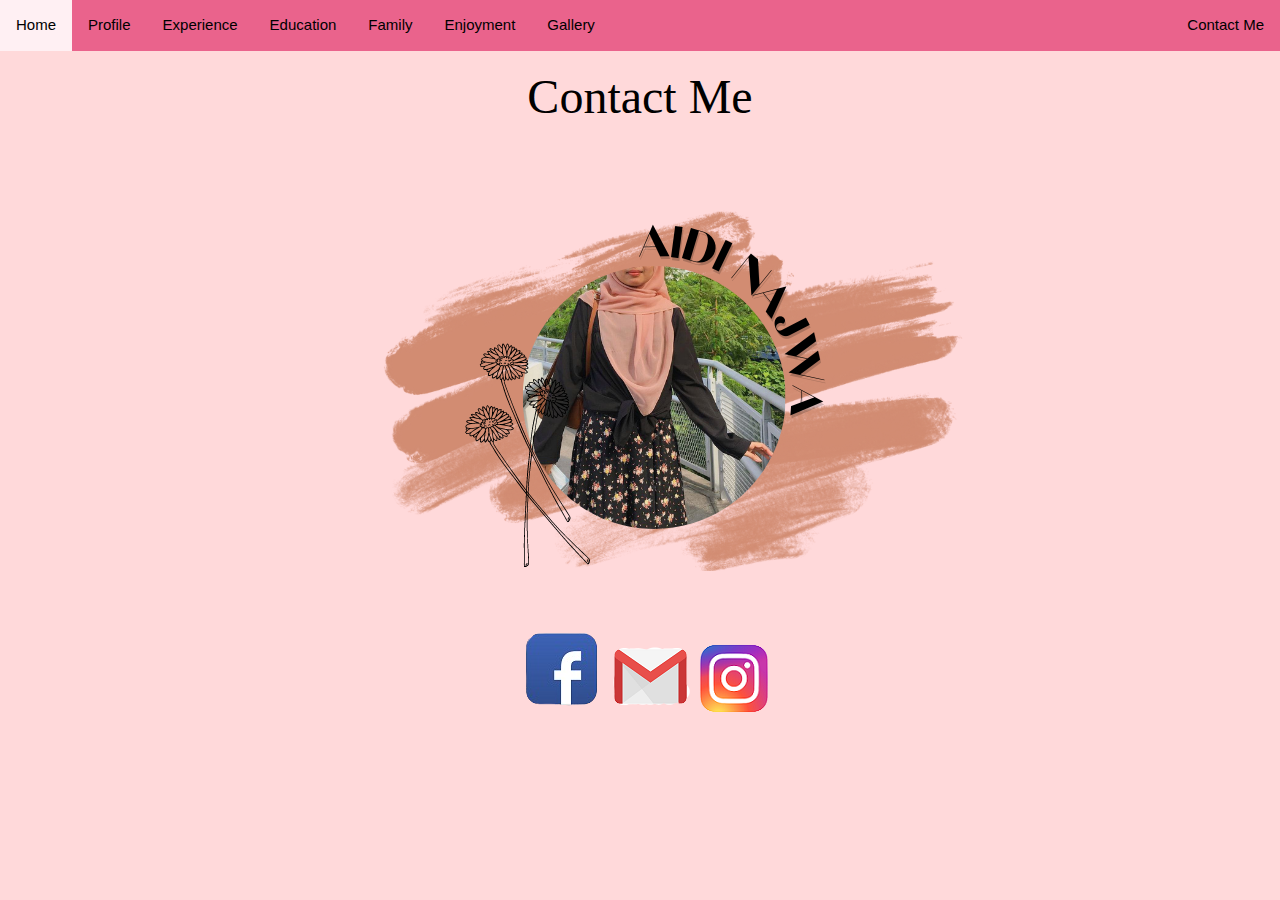
<file: contactme.html>
<html> 
<head> 
<meta name="viewport" content="width=device-width, initial-scale=1"> 
<meta content="text/html; charset=iso-8859-2" http-equiv="Content-Type"> 
<link rel="stylesheet" href="https://www.w3schools.com/w3css/4/w3.css"> 
<style> 
.mySlides {display:none;} 
</style> 
</head> 
<body bgcolor=#ffd9da> 
<style> 
 
ul { 
  list-style-type: none; 
  margin: 0; 
  padding: 0; 
  overflow: hidden; 
  background-color: #ea638c; 
} 
 
li { 
  float: left; 
} 
 
li a { 
  display: block; 
  color: black; 
  text-align: center; 
  padding: 14px 16px; 
  text-decoration: none; 
} 
 
li a:hover { 
  background-color: #fff0f3; 
} 
</style> 
</head> 
<body> 
 
<ul> 
  <li><a class="active" href=index.html>Home</a></li> 
  <li><a href="profile.html">Profile</a></li> 
  <li><a href="experience.html">Experience</a></li> 
  <li><a href="education.html">Education</a></li> 
  <li><a href="family.html">Family</a></li> 
  <li><a href="enjoyment.html">Enjoyment</a></li> 
  <li><a href="gallery.html">Gallery</a></li> 
  <li style="float:right"><a class="active" href="contactme.html">Contact Me</a></li>
</ul> 

<h2 style align="center"><font size="18"><font face="Barlow">Contact Me</font></font></h2>
<style>
<ul type="circle">
</style>
</head>
<body>
<center><img src="images/contactme.png"border="2"
<br>
<center><a href="https://web.facebook.com/aidinajwa.mohdsharudin/"><img src="images/facebook.png"></a> <a href="https://mail.google.com/mail/u/0/#inbox"><img src="images/email.png"></a> <a href="https://www.instagram.com/aidinjwa/"><img src="images/instagram.png"></a>

</body>
</html>
</file>
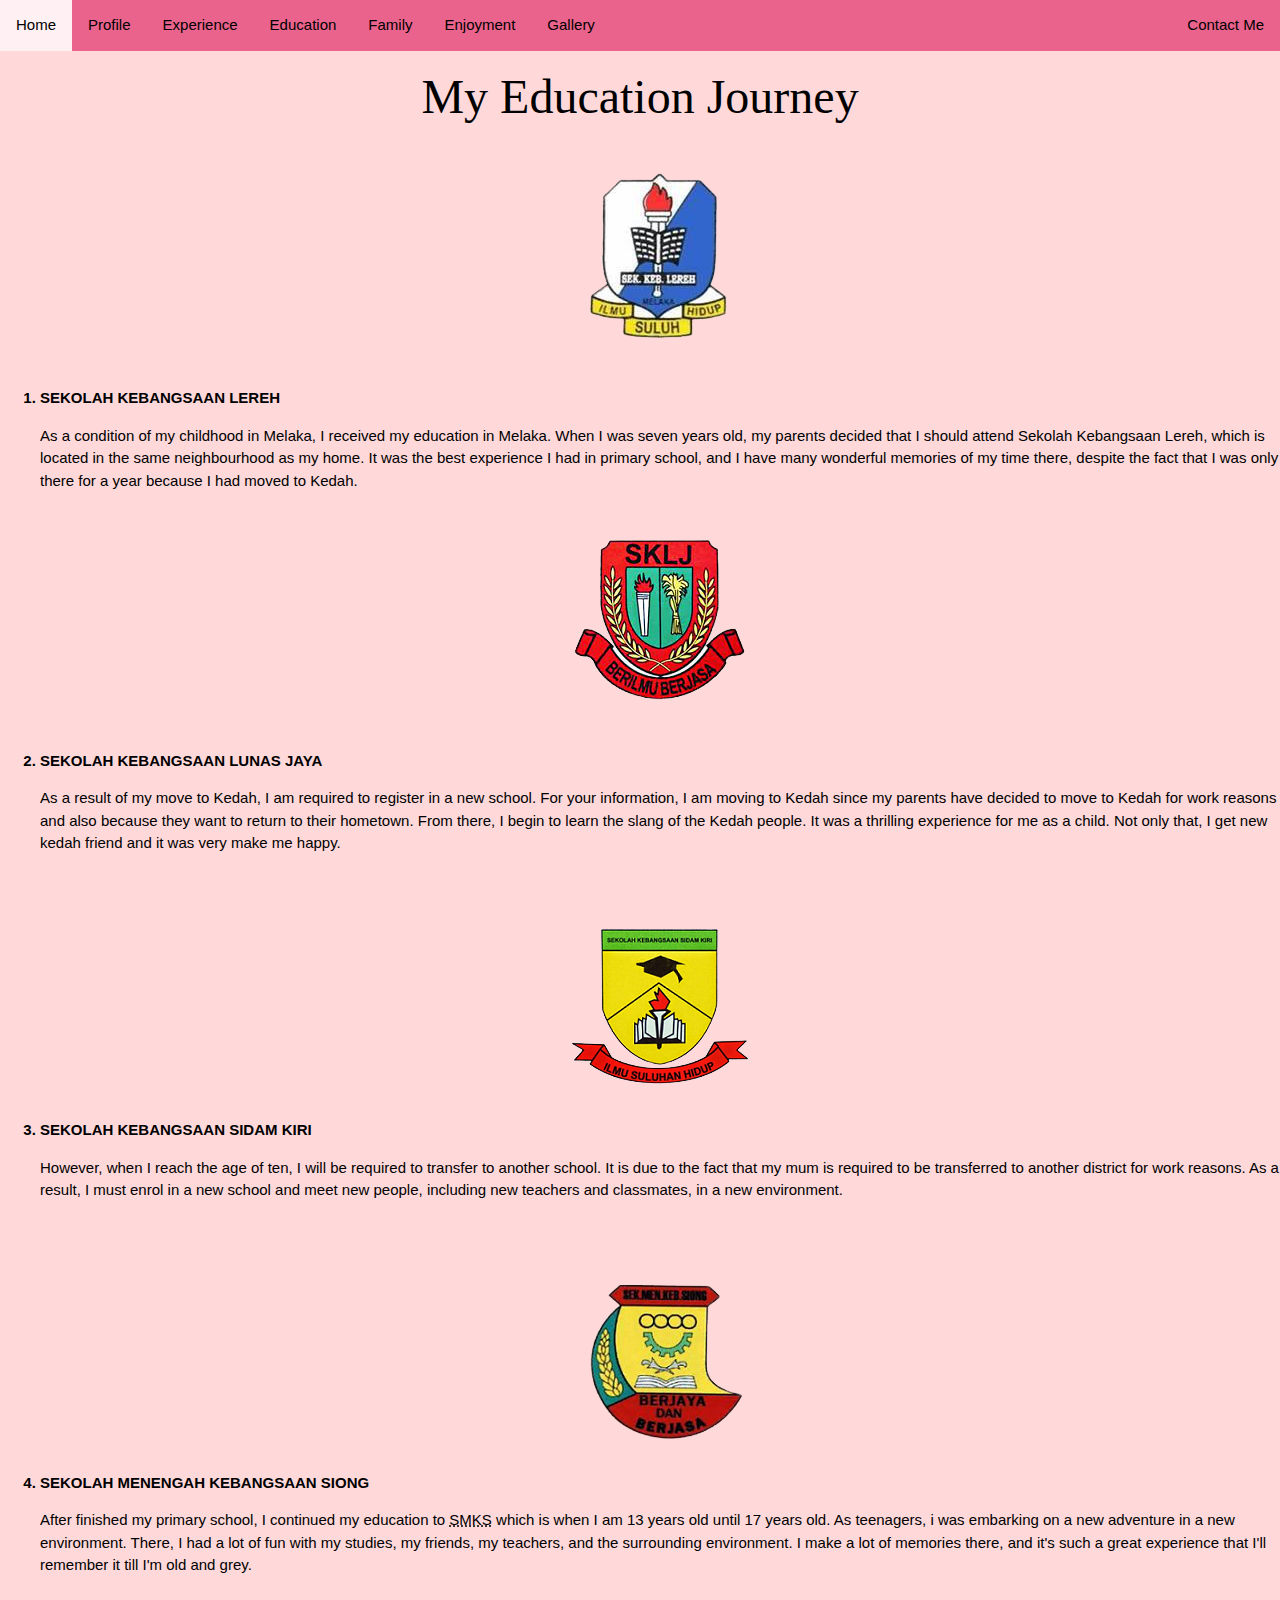
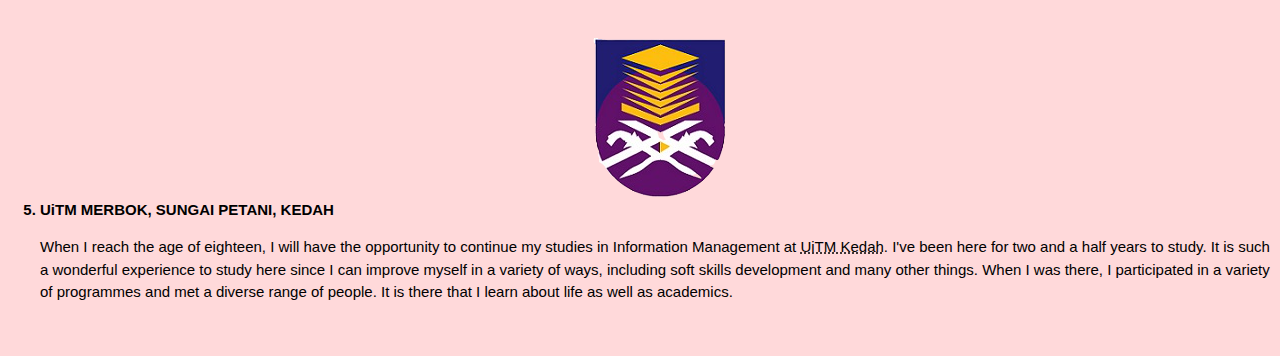
<file: education.html>
<html> 
<head> 
<title>education</title> 
<meta name="viewport" content="width=device-width, initial-scale=1"> 
<meta content="text/html; charset=iso-8859-2" http-equiv="Content-Type"> 
<link rel="stylesheet" href="https://www.w3schools.com/w3css/4/w3.css"> 
<style> 
.mySlides {display:none;} 
</style> 
</head> 
<body bgcolor=#ffd9da> 
<style> 
 
ul { 
  list-style-type: none; 
  margin: 0; 
  padding: 0; 
  overflow: hidden; 
  background-color: #ea638c; 
} 
 
li { 
  float: left; 
} 
 
li a { 
  display: block; 
  color: black; 
  text-align: center; 
  padding: 14px 16px; 
  text-decoration: none; 
} 
 
li a:hover { 
  background-color: #fff0f3; 
} 
</style> 
</head> 
<body> 
 
<ul> 
  <li><a class="active" href=index.html>Home</a></li> 
  <li><a href="profile.html">Profile</a></li> 
  <li><a href="experience.html">Experience</a></li> 
  <li><a href="education.html">Education</a></li> 
  <li><a href="family.html">Family</a></li> 
  <li><a href="enjoyment.html">Enjoyment</a></li> 
  <li><a href="gallery.html">Gallery</a></li> 
  <li style="float:right"><a class="active" href="contactme.html">Contact Me</a></li>
</ul> 

<h2 style align="center"><font size="18"><font face="Barlow">My Education Journey</font></font></h2>
<ol>
<br>
<center><img src="images/skl.png">
<br>
<br>
<br>
<b><li>SEKOLAH KEBANGSAAN LEREH</li></b>
<br>
<p align="left"> As a condition of my childhood in Melaka, I received my education in Melaka. When I was seven years old, my parents decided that I should attend Sekolah Kebangsaan Lereh, which is located in the same neighbourhood as my home. It was the best experience I had in primary school, and I have many wonderful memories of my time there, despite the fact that I was only there for a year because I had moved to Kedah.</p>
<br>
<center><img src="images/sklj.png">
<br>
<br>
<br>
<b><li>SEKOLAH KEBANGSAAN LUNAS JAYA</li></b>
<br>
<p align="left"> As a result of my move to Kedah, I am required to register in a new school. For your information, I am moving to Kedah since my parents have decided to move to Kedah for work reasons and also because they want to return to their hometown. From there, I begin to learn the slang of the Kedah people. It was a thrilling experience for me as a child. Not only that, I get new kedah friend and it was very make me happy.</p>
<br>
<br>
<center><img src="images/sksk.png">
<br>
<br>
<b><li>SEKOLAH KEBANGSAAN SIDAM KIRI</li></b>
<br>
<p align="left"> However, when I reach the age of ten, I will be required to transfer to another school. It is due to the fact that my mum is required to be transferred to another district for work reasons. As a result, I must enrol in a new school and meet new people, including new teachers and classmates, in a new environment. </p>
<br>
<br>
<br>
<center><img src="images/smks.png">
<br>
<br>
<b><li>SEKOLAH MENENGAH KEBANGSAAN SIONG</li></b>
<br>
<p align="left"> After finished my primary school, I continued my education to <abbr title="Sekolah Menengah Kebangsaan Siong">SMKS</abbr> which is when I am 13 years old until 17 years old. As teenagers, i was embarking on a new adventure in a new environment. There, I had a lot of fun with my studies, my friends, my teachers, and the surrounding environment. I make a lot of memories there, and it's such a great experience that I'll remember it till I'm old and grey.</p>
<br>
<br>
<center><img src="images/uitm.png">
<br>
<b><li>UiTM MERBOK, SUNGAI PETANI, KEDAH</li></b>
<br>
<p align="left"> When I reach the age of eighteen, I will have the opportunity to continue my studies in Information Management at <abbr title="Universiti Teknologi Mara">UiTM Kedah</abbr>. I've been here for two and a half years to study. It is such a wonderful experience to study here since I can improve myself in a variety of ways, including soft skills development and many other things. When I was there, I participated in a variety of programmes and met a diverse range of people. It is there that I learn about life as well as academics.</p>
<br>
</body>
</html>
</file>
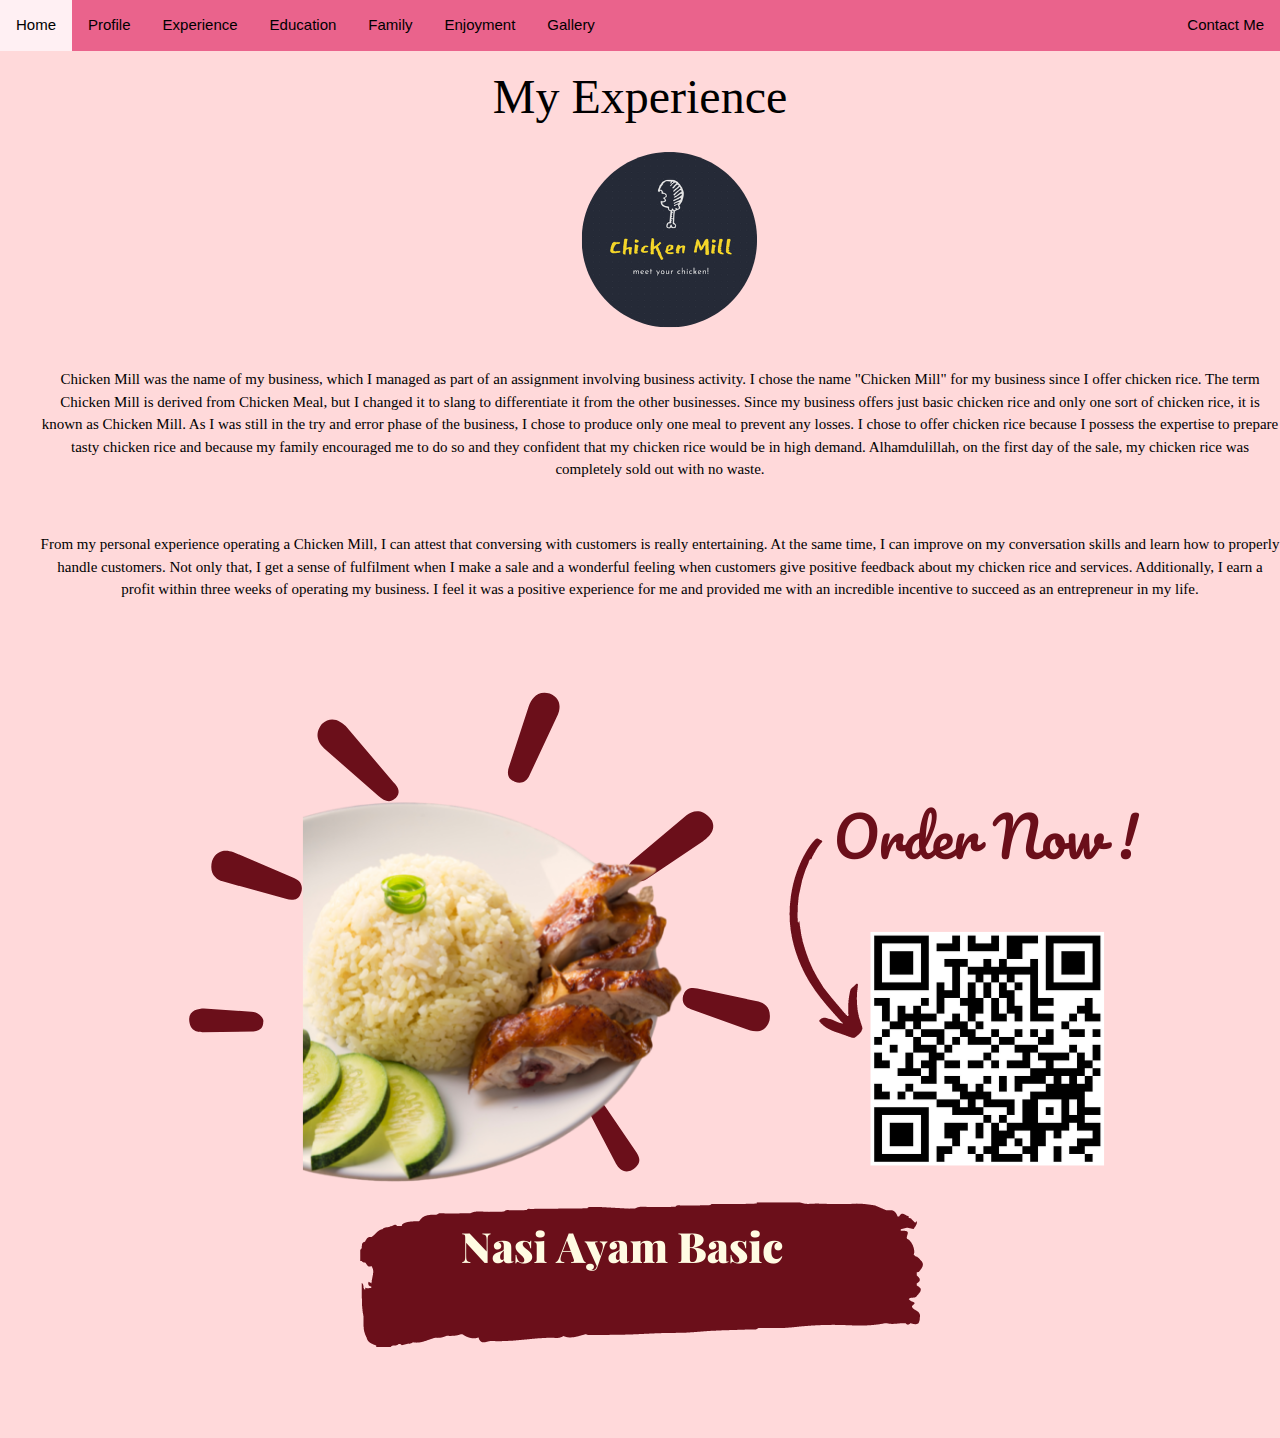
<file: experience.html>
<html> 
<head> 
<link rel="stylesheet" type="text/css" href="style.css" />
<title>Education</title> 
<meta name="viewport" content="width=device-width, initial-scale=1"> 
<meta content="text/html; charset=iso-8859-2" http-equiv="Content-Type"> 
<link rel="stylesheet" href="https://www.w3schools.com/w3css/4/w3.css"> 
<style> 
.mySlides {display:none;} 
</style> 
</head> 
<body bgcolor=#ffd9da> 
<style> 
 
ul { 
  list-style-type: none; 
  margin: 0; 
  padding: 0; 
  overflow: hidden; 
  background-color: #ea638c; 
} 
 
li { 
  float: left; 
} 
 
li a { 
  display: block; 
  color: black; 
  text-align: center; 
  padding: 14px 16px; 
  text-decoration: none; 
} 
 
li a:hover { 
  background-color: #fff0f3; 
} 
</style> 
</head> 
<body> 
 
<ul> 
  <li><a class="active" href=index.html>Home</a></li> 
  <li><a href="profile.html">Profile</a></li> 
  <li><a href="experience.html">Experience</a></li> 
  <li><a href="education.html">Education</a></li> 
  <li><a href="family.html">Family</a></li> 
  <li><a href="enjoyment.html">Enjoyment</a></li> 
  <li><a href="gallery.html">Gallery</a></li> 
  <li style="float:right"><a class="active" href="contactme.html">Contact Me</a></li>
</ul> 

<h2 style align="center"><font size="18"><font face="Barlow">My Experience</font></font></h2>
<ol>
<center><img src="images/logo.png">
<br>
<br>
<p align="left"> Chicken Mill was the name of my business, which I managed as part of an assignment involving business activity. I chose the name "Chicken Mill" for my business since I offer chicken rice. The term Chicken Mill is derived from Chicken Meal, but I changed it to slang to differentiate it from the other businesses. Since my business offers just basic chicken rice and only one sort of chicken rice, it is known as Chicken Mill. As I was still in the try and error phase of the business, I chose to produce only one meal to prevent any losses. I chose to offer chicken rice because I possess the expertise to prepare tasty chicken rice and because my family encouraged me to do so and they confident that my chicken rice would be in high demand. Alhamdulillah, on the first day of the sale, my chicken rice was completely sold out with no waste. </p>
<br>
<p align="left">From my personal experience operating a Chicken Mill, I can attest that conversing with customers is really entertaining. At the same time, I can improve on my conversation skills and learn how to properly handle customers. Not only that, I get a sense of fulfilment when I make a sale and a wonderful feeling when customers give positive feedback about my chicken rice and services. Additionally, I earn a profit within three weeks of operating my business. I feel it was a positive experience for me and provided me with an incredible incentive to succeed as an entrepreneur in my life. </p>
<br>
<center><img src="images/experience34.png">
</body>
</html>
</file>
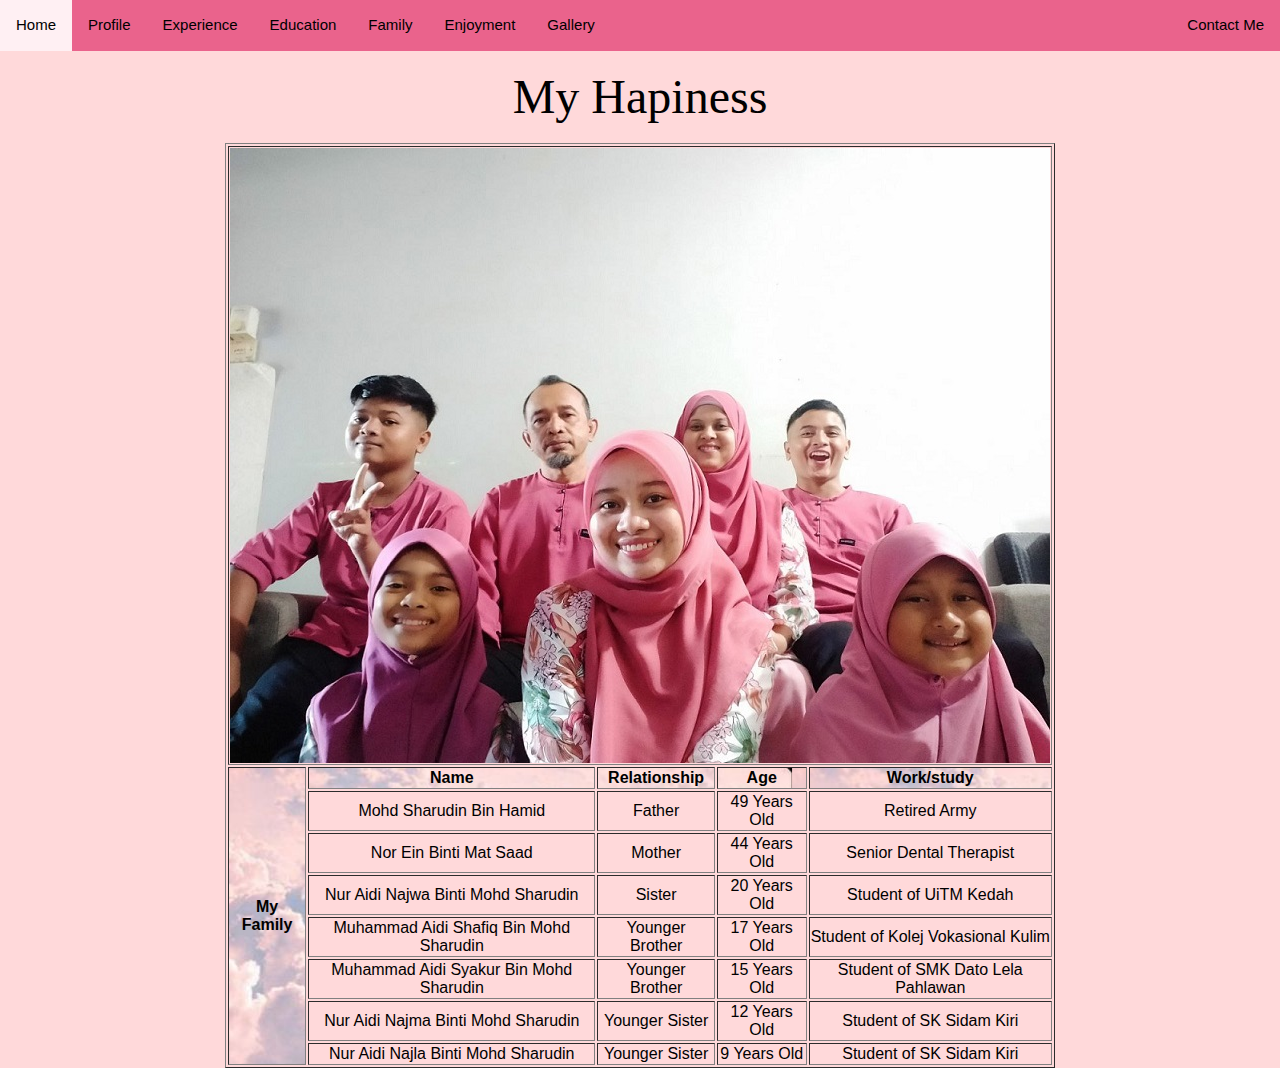
<file: family.html>
<html> 
<head> 
<title>Family</title> 
<meta name="viewport" content="width=device-width, initial-scale=1"> 
<meta content="text/html; charset=iso-8859-2" http-equiv="Content-Type"> 
<link rel="stylesheet" href="https://www.w3schools.com/w3css/4/w3.css"> 
<style> 
.mySlides {display:none;} 
</style> 
</head> 
<body bgcolor=#ffd9da> 
<style> 
 
ul { 
  list-style-type: none; 
  margin: 0; 
  padding: 0; 
  overflow: hidden; 
  background-color: #ea638c; 
} 
 
li { 
  float: left; 
} 
 
li a { 
  display: block; 
  color: black; 
  text-align: center; 
  padding: 14px 16px; 
  text-decoration: none; 
} 
 
li a:hover { 
  background-color: #fff0f3; 
} 
</style> 
</head> 
<body> 
 
<ul> 
  <li><a class="active" href=index.html>Home</a></li> 
  <li><a href="profile.html">Profile</a></li> 
  <li><a href="experience.html">Experience</a></li> 
  <li><a href="education.html">Education</a></li> 
  <li><a href="family.html">Family</a></li> 
  <li><a href="enjoyment.html">Enjoyment</a></li> 
  <li><a href="gallery.html">Gallery</a></li> 
  <li style="float:right"><a class="active" href="contactme.html">Contact Me</a></li>
</ul> 

<title>HTML Table</title>
</head>
<body>
<h2 style align="center"><font size="18"><font face="Barlow">My Hapiness</font></font></h2>
<table border="1" width= "50%" align="center">
<tr>
<td COLSPAN="5"align="center"><img src="images/family.jpg"></td>
<tr align="center" table background= "images/background1.jpg">
<th ROWSPAN="8">My Family</th>
<th>Name</th>
<th>Relationship</th>
<th>Age</th>
<th>Work/study </th>
</tr>
<tr align="center">
<td>Mohd Sharudin Bin Hamid</td>
<td>Father</td>
<td>49 Years Old</td>
<td>Retired Army</td>
</tr>
<tr align="center">
<td>Nor Ein Binti Mat Saad</td>
<td>Mother</td>
<td>44 Years Old</td>
<td>Senior Dental Therapist</td>
</tr>
<tr align="center">
<td>Nur Aidi Najwa Binti Mohd Sharudin</td>
<td>Sister</td>
<td>20 Years Old</td>
<td>Student of UiTM Kedah</td>
</tr>
<tr align="center">
<td>Muhammad Aidi Shafiq Bin Mohd Sharudin</td>
<td>Younger Brother</td>
<td>17 Years Old</td>
<td>Student of Kolej Vokasional Kulim</td>
</tr>
<tr align="center">
<td>Muhammad Aidi Syakur Bin Mohd Sharudin</td>
<td>Younger Brother</td>
<td>15 Years Old</td>
<td>Student of SMK Dato Lela Pahlawan</td>
</tr>
<tr align="center">
<td>Nur Aidi Najma Binti Mohd Sharudin</td>
<td>Younger Sister</td>
<td>12 Years Old</td>
<td>Student of SK Sidam Kiri</td>
</tr>
<tr align="center">
<td>Nur Aidi Najla Binti Mohd Sharudin</td>
<td>Younger Sister</td>
<td>9 Years Old</td>
<td>Student of SK Sidam Kiri</td>
</tr>
</body>
</html>
</file>
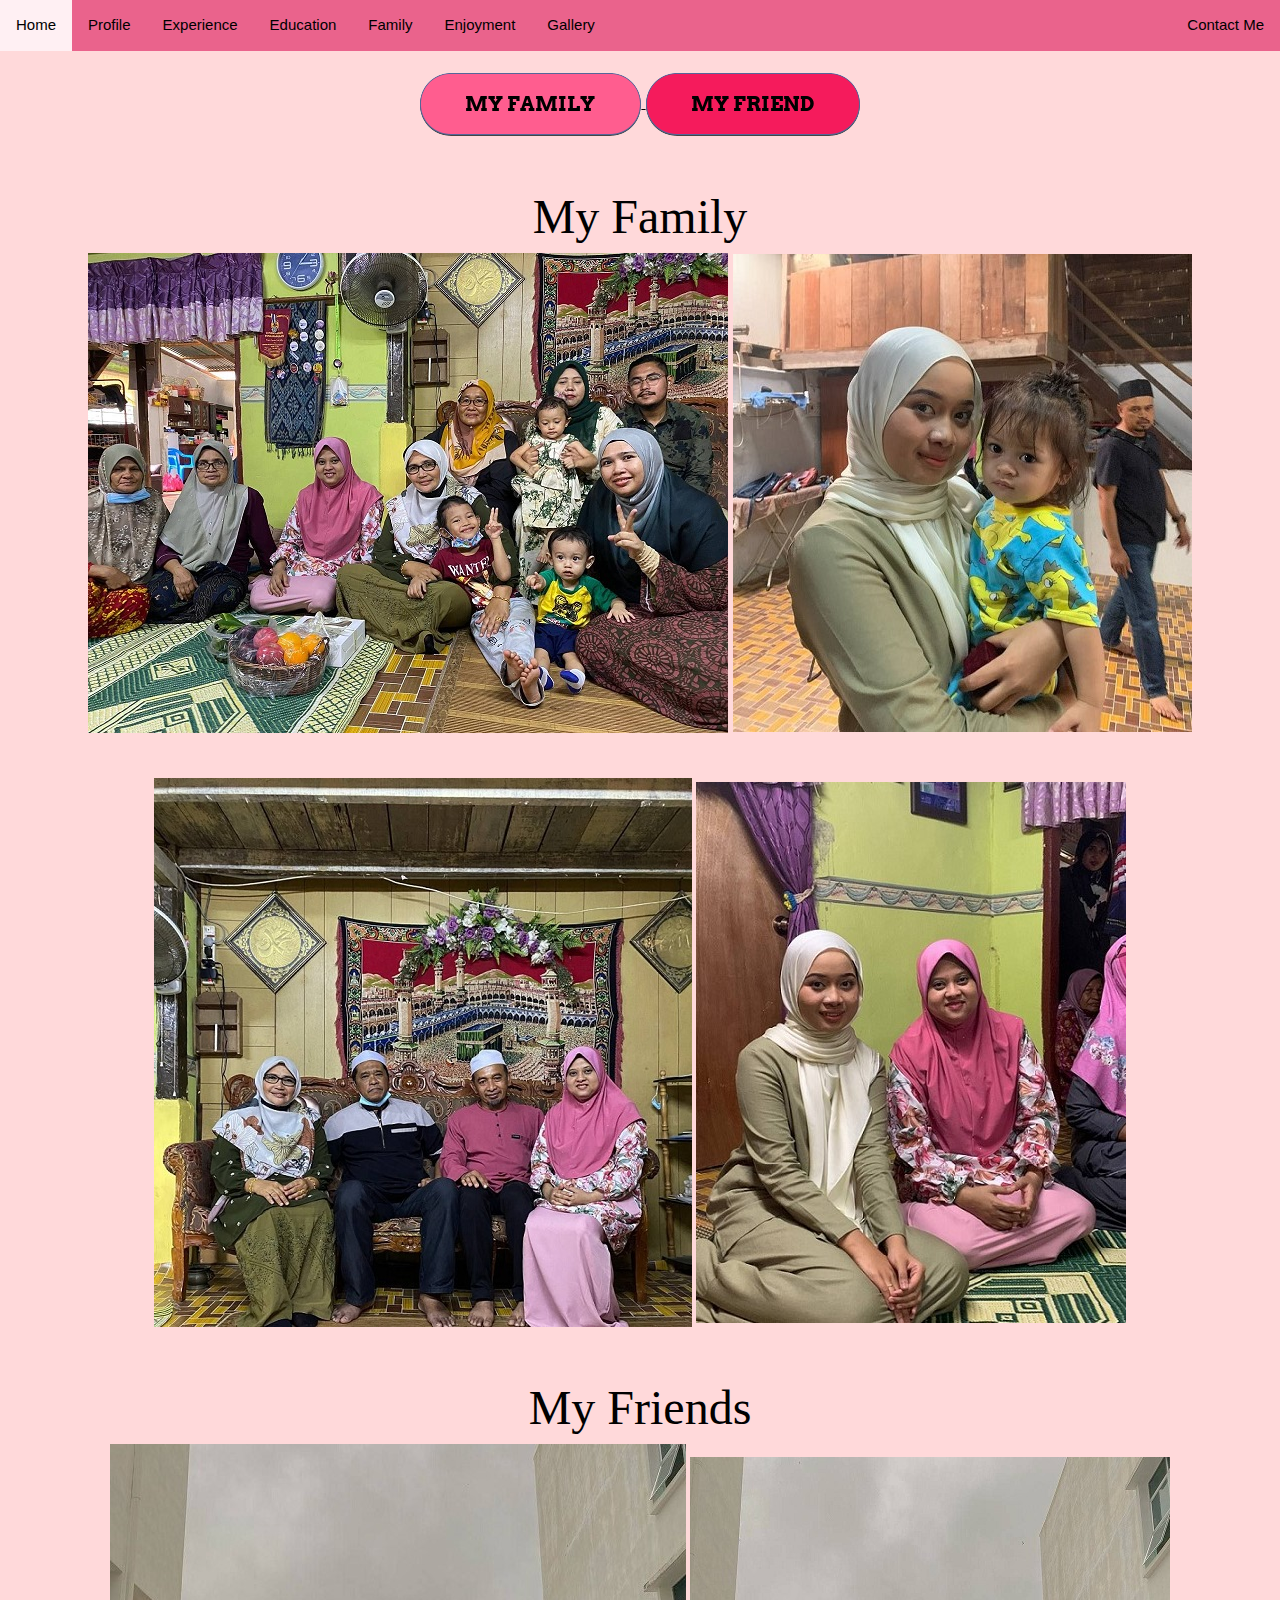
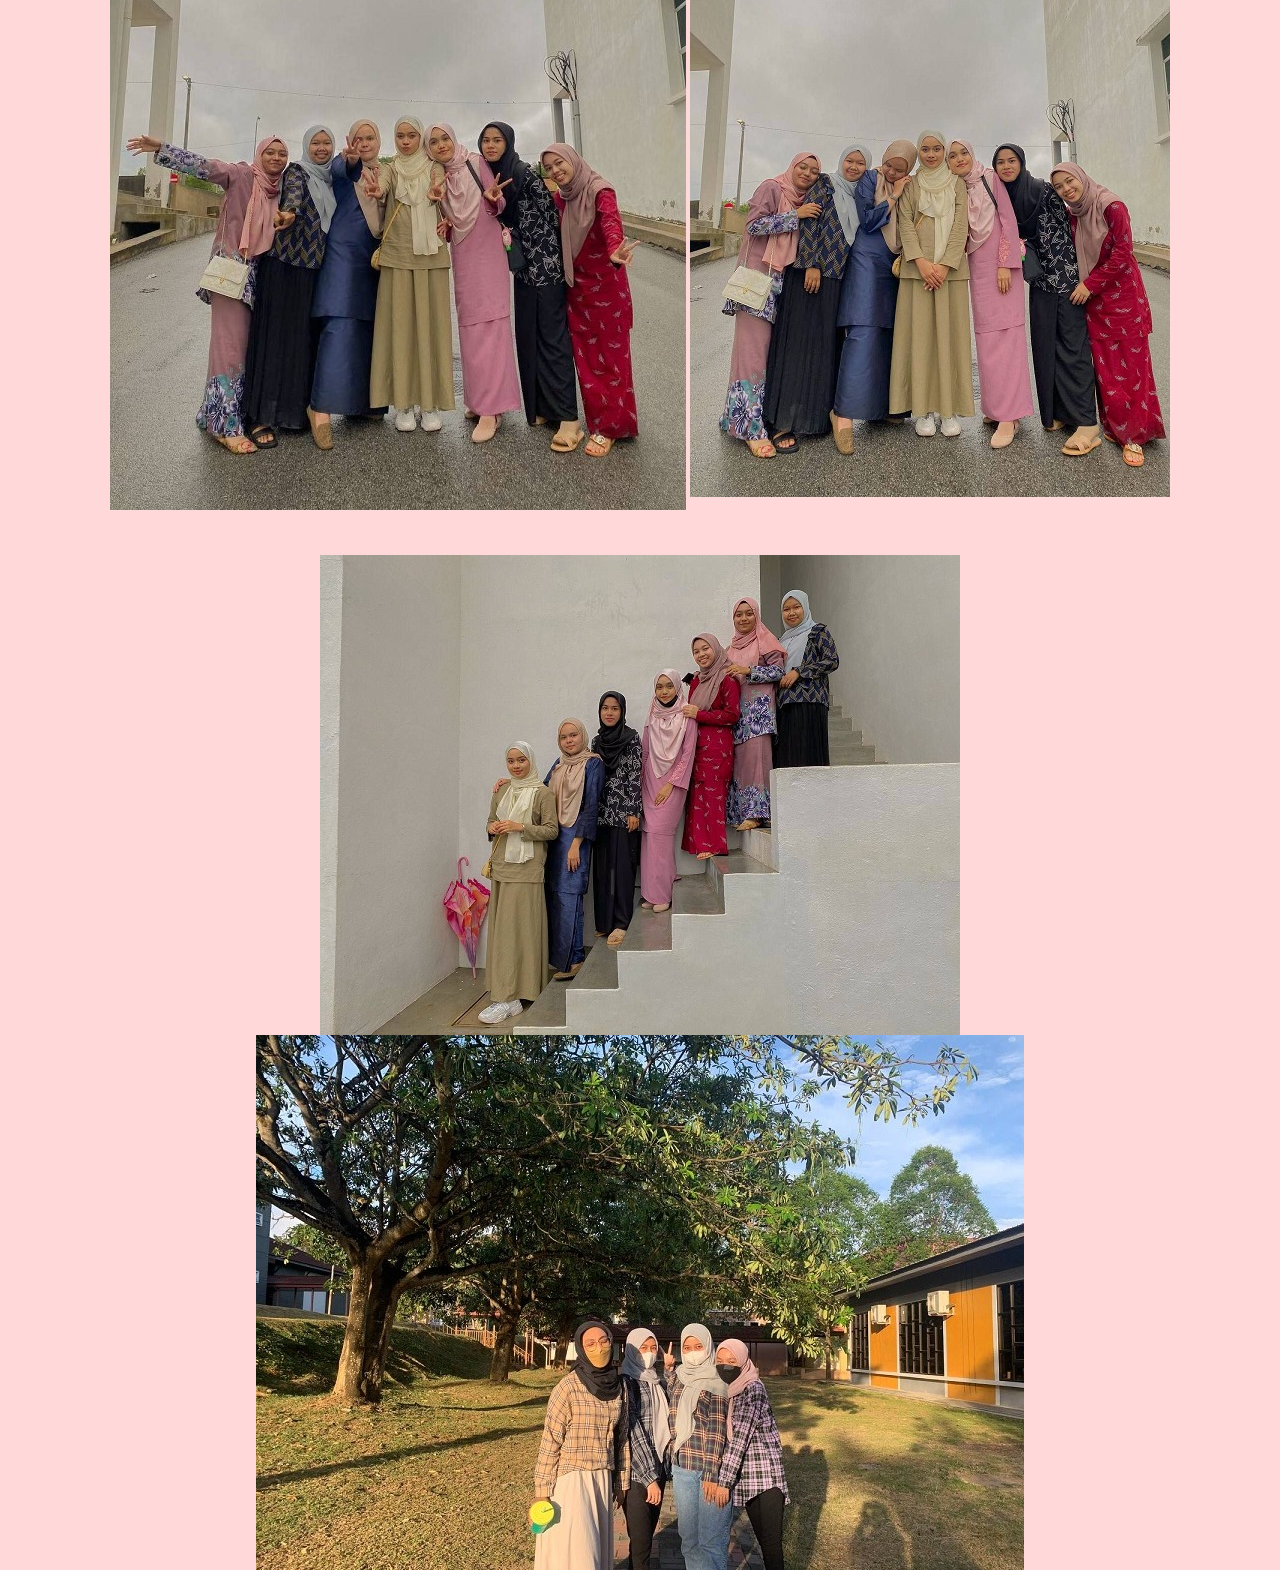
<file: gallery.html>
<html> 
<head> 
<title>Gallery</title> 
<meta name="viewport" content="width=device-width, initial-scale=1"> 
<meta content="text/html; charset=iso-8859-2" http-equiv="Content-Type"> 
<link rel="stylesheet" href="https://www.w3schools.com/w3css/4/w3.css"> 
<style> 
.mySlides {display:none;} 
</style> 
</head> 
<body bgcolor=#ffd9da> 
<style> 
 
ul { 
  list-style-type: none; 
  margin: 0; 
  padding: 0; 
  overflow: hidden; 
  background-color: #ea638c; 
} 
 
li { 
  float: left; 
} 
 
li a { 
  display: block; 
  color: black; 
  text-align: center; 
  padding: 14px 16px; 
  text-decoration: none; 
} 
 
li a:hover { 
  background-color: #fff0f3; 
} 
</style> 
</head> 
<body> 
 
<ul> 
  <li><a class="active" href=index.html>Home</a></li> 
  <li><a href="profile.html">Profile</a></li> 
  <li><a href="experience.html">Experience</a></li> 
  <li><a href="education.html">Education</a></li> 
  <li><a href="family.html">Family</a></li> 
  <li><a href="enjoyment.html">Enjoyment</a></li> 
  <li><a href="gallery.html">Gallery</a></li> 
  <li style="float:right"><a class="active" href="contactme.html">Contact Me</a></li>
</ul> 


<br>
<center><a href="#My Family"><img src="images/buttonmyfamily.png"</a> <a href="#My Friends"><img src="images/buttonmyfriend.png"></a> 
<br>
<br>
<br>
<font size="18"><font face="Barlow"><a name="My Family">My Family</a></font></font>
<br>
<img src="images/family2.jpg" border="4"> <img src="images/family3.jpg" border="4"> 
<br>
<br>
<br>
<img src="images/family4.jpg" border="4"> <img src="images/family5.jpg" border="4"> 
<br>
<br>
<br>
<font size="18"><font face="Barlow"><a name="My Friends">My Friends</a></font></font>
<br>
<img src="images/friend1.jpg" border="2"> <img src="images/friend3.jpg" border="2"> 
<br>
<br>
<br>
<img src="images/friend2.jpg" border="2"> <img src="images/friend4.jpg" border="2"> 
</body>
</html>
</file>
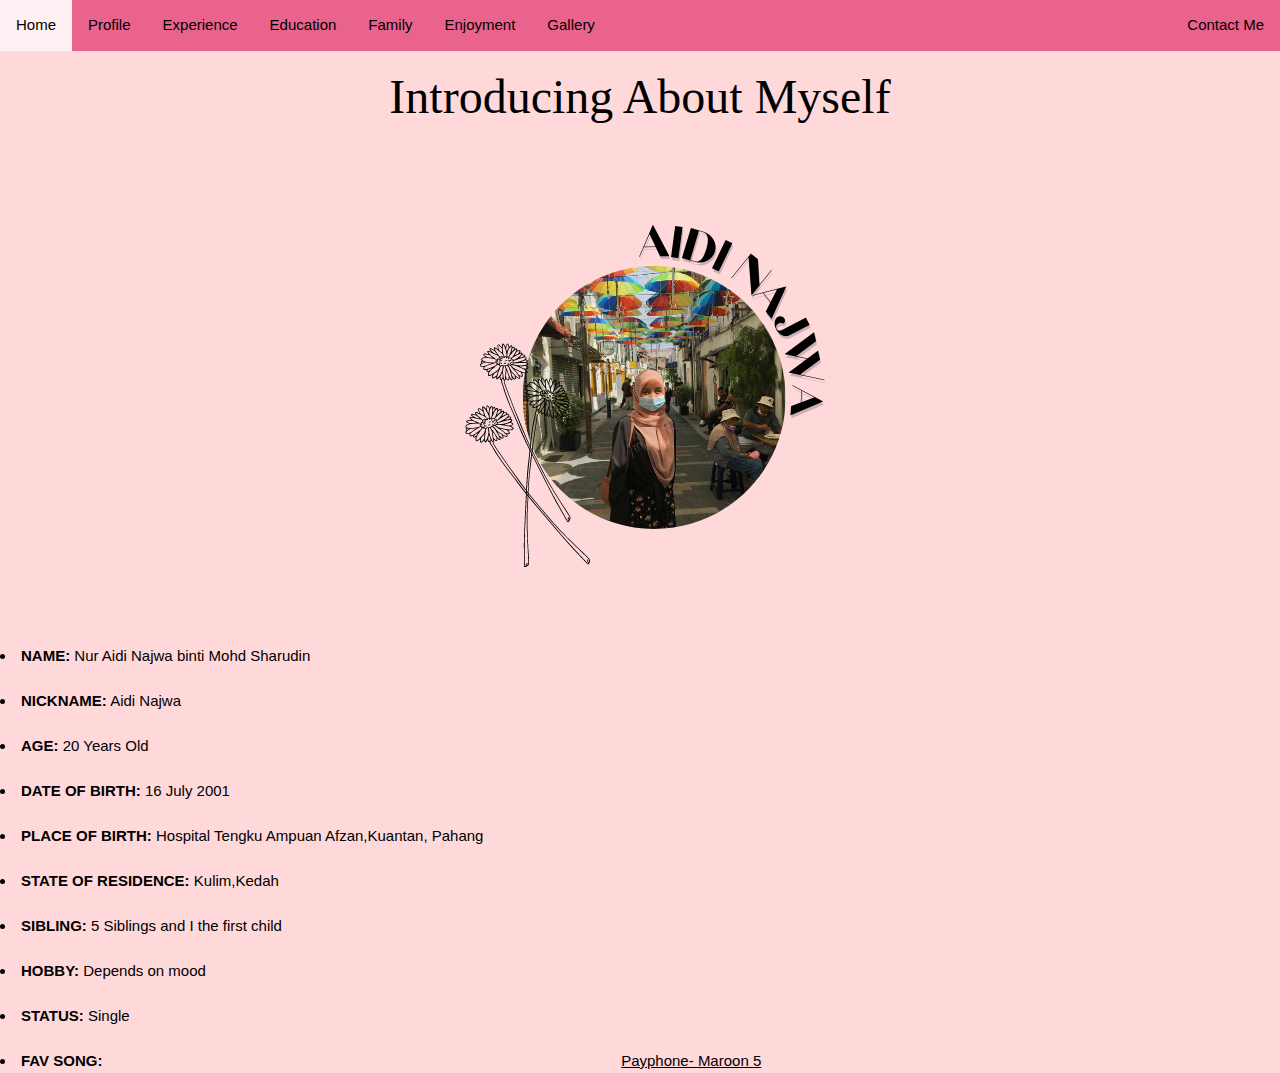
<file: profile.html>
<html> 
<head> 
<title>Profile</title> 
<meta name="viewport" content="width=device-width, initial-scale=1"> 
<meta content="text/html; charset=iso-8859-2" http-equiv="Content-Type"> 
<link rel="stylesheet" href="https://www.w3schools.com/w3css/4/w3.css"> 
<style> 
.mySlides {display:none;} 
</style> 
</head> 
<body bgcolor=ffd9da> 
<style> 
 
ul { 
  list-style-type: none; 
  margin: 0; 
  padding: 0; 
  overflow: hidden; 
  background-color: #ea638c; 
} 
 
li { 
  float: left; 
} 
 
li a { 
  display: block; 
  color: black; 
  text-align: center; 
  padding: 14px 16px; 
  text-decoration: none; 
} 
 
li a:hover { 
  background-color: #fff0f3; 
} 



</style> 
</head> 
<body> 
 
<ul> 
  <li><a class="active" href=index.html>Home</a></li> 
  <li><a href="profile.html">Profile</a></li> 
  <li><a href="experience.html">Experience</a></li> 
  <li><a href="education.html">Education</a></li> 
  <li><a href="family.html">Family</a></li> 
  <li><a href="enjoyment.html">Enjoyment</a></li> 
  <li><a href="gallery.html">Gallery</a></li> 
  <li style="float:right"><a class="active" href="contactme.html">Contact Me</a></li>
</ul> 

<h2 style align="center"><font size="18"><font face="Barlow">Introducing About Myself</font></font></h2>
<style>
<ul type="circle">
</style>
</head>
<body>
<center><img src="images/aidinajwa.png" border="1">
<br>
<br>
<li><b>NAME:</b> Nur Aidi Najwa binti Mohd Sharudin</li>
<br>
<br>
<li><b>NICKNAME:</b> Aidi Najwa</li>
<br>
<br>
<li><b>AGE:</b> 20 Years Old</li>
<br>
<br>
<li><b>DATE OF BIRTH:</b> 16 July 2001</li>
<br>
<br>
<li><b>PLACE OF BIRTH:</b> Hospital Tengku Ampuan Afzan,Kuantan, Pahang</li>
<br>
<br>
<li><b>STATE OF RESIDENCE:</b> Kulim,Kedah</li>
<br>
<br>
<li><b>SIBLING:</b> 5 Siblings and I the first child</li>
<br>
<br>
<li><b>HOBBY:</b> Depends on mood</li>
<br>
<br>
<li><b>STATUS:</b> Single</li>
<br>
<br>
<li><b>FAV SONG:</b></li> <left><a href="audio/Payphone.mp3">Payphone- Maroon 5</a>
</body>
</html>
</file>
<file: style.css>
p

{ 
text-align:center;
color:Black;
font-family:"Comic Sans MS";
}

h2

{
text-align:center;
color:Black;
font-family:"Barlow";
}

body 
{
background-color:#ffd9da;
}
</file>
